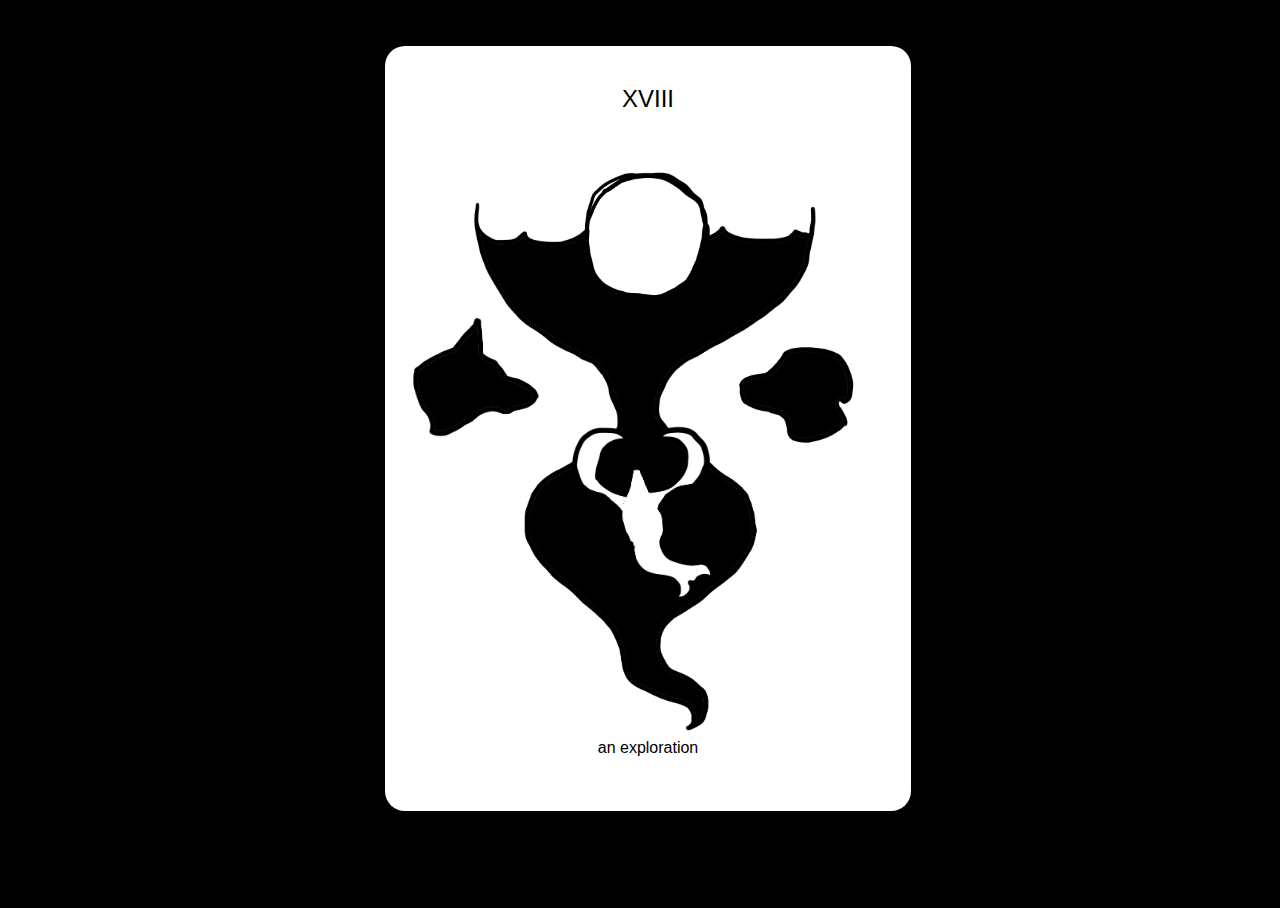
<file: index.html>
<!DOCTYPE html>
<html>
	<head>
    <!-- link to main stylesheet -->
		<link rel="stylesheet" type="text/css" href="css/home.css"/>
			<title>XVIII</title>
	</head>
	<body>
			<div class="box"></div>
		<div id="card">
			<div id="cardSpace"></div>
			<div class = "tooltip">
					<h1>XVIII</h1>
				<div class = "tooltipbg">
					<p>I would like to be able to say that my work shines with a brightness that penetrates every word in every line. I would like to reemphasize that it is the beautiful blazing sun in the south that has evoked my creation.</p> <p>Because of the brightness in my heart, darkness becomes real darkness; because of the existence of paradise, we can have the deeply ingrained experience of hell.</p>
					<hr>
				  <p>Can Xue, <i>Dialogues in Paradise</i></p>
		    </div>
		  </div>

			<div id="cardBody">
				<img class="water" src="img/home/water.png"/>
				  <!-- The tooltip divs include an image, which enlarges upon hover. The image opens a link when clicked. -->
					<!-- The tooltip div also includes the tooltipbg, which displays a white tooltip with black text when the image is hovered over.-->
				<div class = "tooltip">
					<a href="https://replit.com/@ddykiel/The-Missing-Image?v=1" target="_blank"><img class="moon" src="img/home/moon.png"/></a>
					<div class = "tooltipbg">
						<p>THE MOON <br> The Missing Image <hr> Type: Interactive text <br> Time: 10-40 minutes
						<hr> Summary: Play as a character who experiences the memory of an art gallery. Elements beyond your control change on each recollection, casting doubt on the idea that hindsight brings you clarity.</span>
					</p>
				</div>
			</div>
				<div class = "tooltip">
					<a href="https://sites.google.com/ncf.edu/canary-sky/home" target="_blank"><img class="dog" src="img/home/dog.png"/></a>
					<div class = "tooltipbg">
						<p>THE DOG <br> Canary Sky <hr> Type: Audio-visual journal <br> Time: 15 minutes <hr> Summary: Explore the audio messages of A as she travels the skies of a strange, futuristic world. </p>
					</div>
				</div>
				<div class = "tooltip">
					<a href="https://ddykiel.github.io/monstrous/" target="_blank"><img class="wolf" src="img/home/wolf.png"/></a>
					<div class = "tooltipbg">
						<p>THE WOLF <br> Monstrous <hr> Type: Text-based video game <br> Time: 35 minutes
						<hr> Summary: A coming-of-age story where you don't make any  new decisions. Rather, you choose how to remember your past. In doing so, you create your monstrous form.</p>
					</div>
				</div>
				<div class = "tooltip">
					<a href="https://ddykiel.github.io/xviii/they-keep-you-safe" target="_blank"><img class="crawfish" src="img/home/crawfish.png"/></a>
						<div class = "tooltipbg">
							<p>THE CRAYFISH <br> They Keep You Safe <hr> Type: Multimedia scrolling story <br> Time: 20 minutes
							<hr> Summary: An ode to nightmares: what they tell you and how they help you. A lyrical personal essay.</p>
					</div>
				</div>
			</div>


			<div class = "tooltip">
					<a href ="https://ddykiel.github.io/" target="_blank">	<h2>an exploration</h2></a>

				<div class = "tooltipbg">
					<p>XVIII is a portfolio of four digital creative pieces. It evokes the themes and symbolism of Moon tarot card.</p>
				<p>XVIII is Daniel Dykiel's undergraduate thesis project. For more information on the author, visit ddykiel.github.io</p>
				</div>
			</div>
		</div>
		<script>

		</script>
	</body>
</html>
</file>
<file: css/home.css>
h1 {
  font-size: 1.5em;
  color: black;
  text-align: center;
  font-family: Verdana, Lucida Sans, Helvetica;
  font-weight: normal;
}
/* Not sure if I want the heading to have a hover state
h1:hover {
  font-size: 1.5em;
  color: darkgray;
  text-align: center;
  font-family: Verdana, Lucida Sans, Helvetica;
  font-weight: normal;
}*/
h2 {
  font-size: 1em;
  color: black;
  text-align: center;
  font-family: Verdana, Lucida Sans, Helvetica;
  font-weight: normal;
}
h2:hover {
  font-size: 1.2em;
  text-align: center;
  font-family: Verdana, Lucida Sans, Helvetica;
  font-weight: normal;
}
a:link {
  text-decoration: none;
}
#card{
  border-radius: 20px;
  margin: 0 auto;
  margin-top: 3%;
  height: 85%;
  aspect-ratio: 11/16;
  background: white;
  position: relative; /*Allows for absolute positioning of elements to be relative to the card*/
}
#cardBody{ /*Section of card where the pieeces are*/
  width:27%;
  height:78%;
  aspect-ratio: 11/16;
}

#cardSpace{ /*spacing for card titles*/
  height: 3%;
  width: 27%;
}
html, body {
  background-color:black;
  height: 100%;
  width: 100%;
  overflow: hidden;
}
p{
  text-align: center;
  font-family: Lucida Sans;
}
hr {
  width: 95%;
  border-width: 1px;
}

.water {
  position: absolute;
  top: 20%;
  left: 16%;
  width: auto;
  height: 70%;
  z-index: 2; /*z-index determined overlap--water is behind other elements*/
}

.moon {
  position: absolute;
  top: 15%;
  left: 36%;
  height: 20%;
  width: auto;
  z-index: 3;
  transition: transform .2s; /*contributes to transform on hover*/
}

.crawfish {
  position: absolute;
  top: 49%;
  left: 35%;
  height: 24%;
  width: auto;
  z-index: 3;
  transition: transform .2s;
}

.wolf {
  position: absolute;
  top: 35%;
  left: 5%;
  height: 16%;
  width: auto;
  z-index: 3;
  transition: transform .2s;
}

.dog {
  position: absolute;
  top: 39%;
  left: 67%;
  height: 13%;
  width: auto;
  z-index: 3;
  transition: transform .2s;
}

.moon:hover {
  transform: scale(1.25);
}

.crawfish:hover {
  transform: scale(1.25);
}

.wolf:hover {
  transform: scale(1.25);
}

.dog:hover {
  transform: scale(1.25);
}

.crawfish:hover .box {
  transform: scale(1.25);
}

.wolf:hover {
  transform: scale(1.25);
}

.dog:hover {
  transform: scale(1.25);
}

.tooltip { /*Empty container since images have their own styling. The container links the image to the tooltip, so hovering reveals the tooltip.*/
}

.tooltip .tooltipbg {
  visibility: hidden;
  left: 110%;
  top: 10%;
  width: 60%;
  background-color: white;
  padding: 20px;
  border-radius: 10px;
  text-align: center;

  color: black;
  visibility: hidden;
  position: relative;
  font-family: Verdana, Lucida Sans Helvetica;

  position: absolute;
  z-index: 1;
}

.tooltip .tooltiptext {
  color: black;
  visibility: hidden;
  position: relative;
}

/*makes tooltip and tooltip text visible when element is hovered over*/
.tooltip:hover .tooltipbg {
  visibility: visible;
}
.tooltip:hover .tooltiptext {
  visibility: visible;
}
</file>
